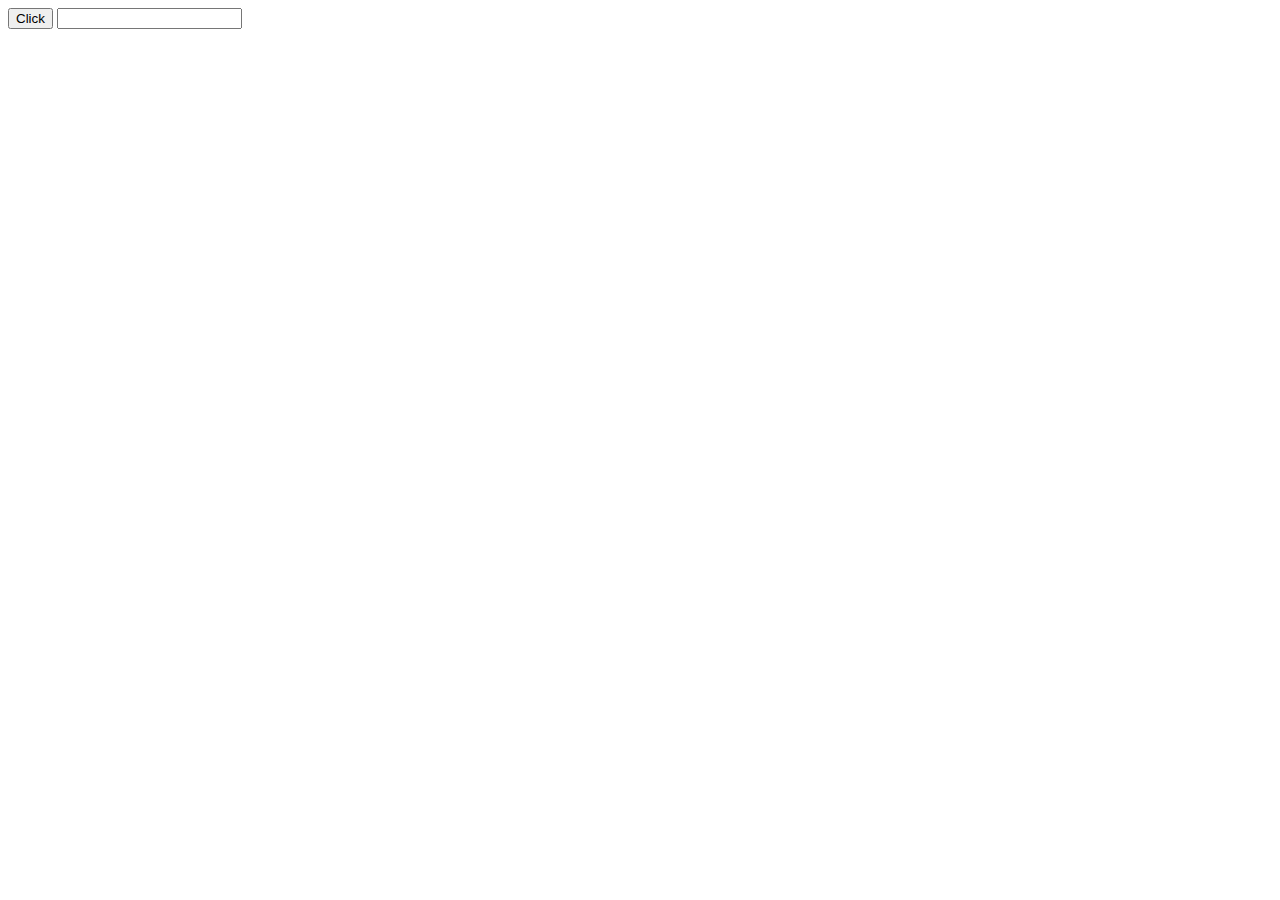
<file: eventObjek/index.html>
<!DOCTYPE html>
<html lang="en">
<head>
    <meta charset="UTF-8">
    <meta http-equiv="X-UA-Compatible" content="IE=edge">
    <meta name="viewport" content="width=device-width, initial-scale=1.0">
    <title>Document</title>
</head>
<body>
    <button>Click</button>
    <input type="text">
    <script src="app.js"></script>
</body>
</html>
</file>
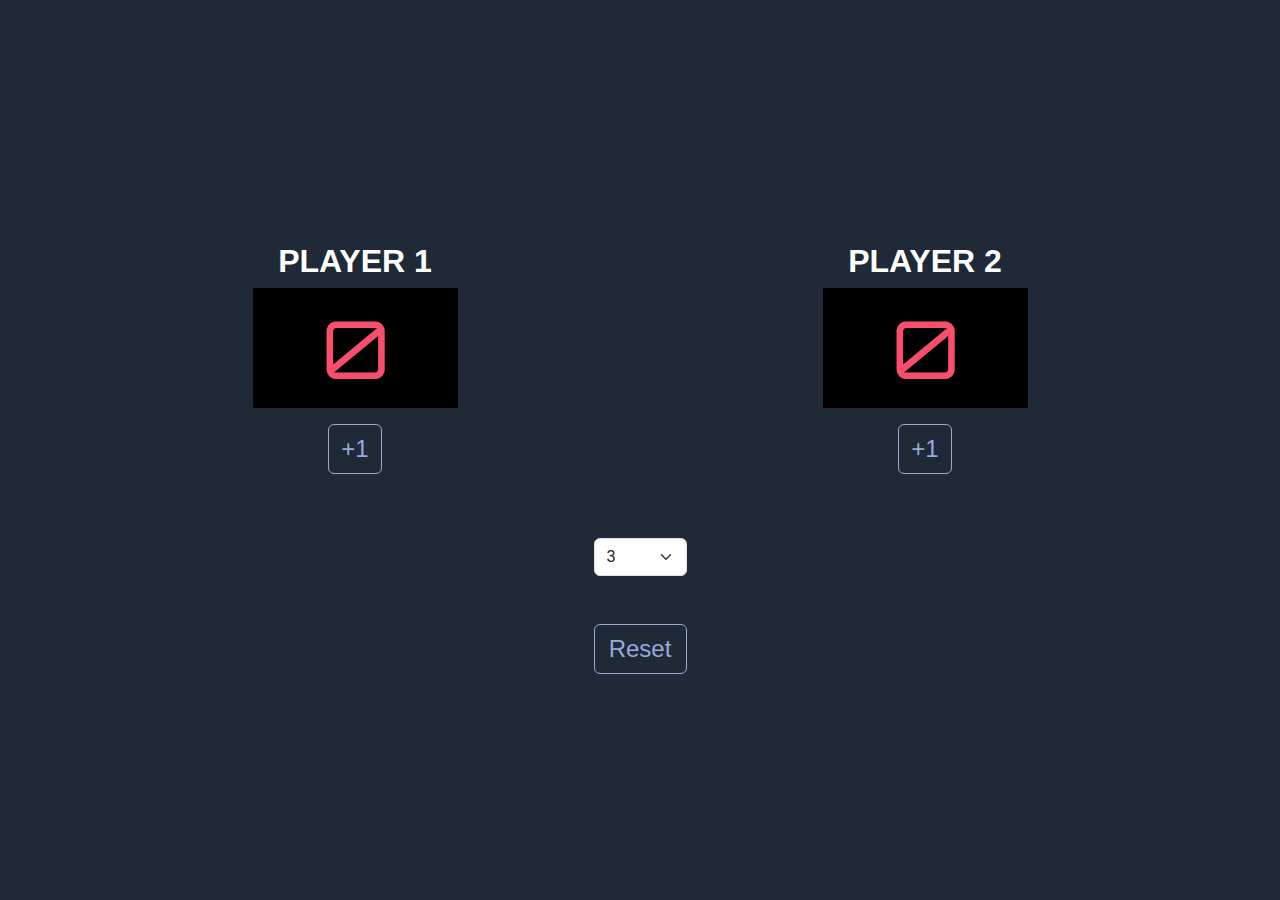
<file: papanSkor/index.html>
<!DOCTYPE html>
<html lang="en">
<head>
    <meta charset="UTF-8">
    <meta http-equiv="X-UA-Compatible" content="IE=edge">
    <meta name="viewport" content="width=device-width, initial-scale=1.0">
    <title>Papan Skor</title>
    <link rel="stylesheet" href="https://cdn.jsdelivr.net/npm/bootstrap@5.3.0-alpha3/dist/css/bootstrap.min.css">
    <link rel="preconnect" href="https://fonts.googleapis.com">
    <link rel="preconnect" href="https://fonts.gstatic.com" crossorigin>
    <link href="https://fonts.googleapis.com/css2?family=Orbitron&display=swap" rel="stylesheet">
    <link rel="stylesheet" href="style.css">
</head>
<body>
    <div class="scoreboard container d-flex flex-column justify-content-center">
        <div class="row row-cols-1 row-cols-md-2 text-center py-5 justify-content-center">
            <div class="points col col-auto py-3 d-flex flex-column align-items-center">
                <h2>Player 1</h2>
                <p class="px-3" id="p1-display">0</p>
                <div class="score-btns">
                    <button class="btn btn-primary" id="p1-button">+1</button>
                </div>
            </div>
            <div class="points col col-auto py-3 d-flex flex-column align-items-center">
                <h2>Player 2</h2>
                <p class="px-3" id="p2-display">0</p>
                <div class="score-btns">
                    <button class="btn btn-primary" id="p2-button">+1</button>
                </div>
            </div>
        </div>

        <div class="d-grid gap-2 col-2 col-md-1 mx-auto pb-5">
            <select name="" id="winPoint" class="form-select">
                <option value="3">3</option>
                <option value="6">6</option>
                <option value="12">12</option>
            </select>
        </div>

        <div class="d-grid gap-2 col-4 col-md-1 mx-auto pb-5">
            <button id="reset" class="btn btn-primary">Reset</button>
        </div>
    </div>

    <script src="https://cdn.jsdelivr.net/npm/bootstrap@5.3.0-alpha3/dist/js/bootstrap.bundle.min.js"></script>
    <script src="app.js"></script>
</body>
</html>
</file>
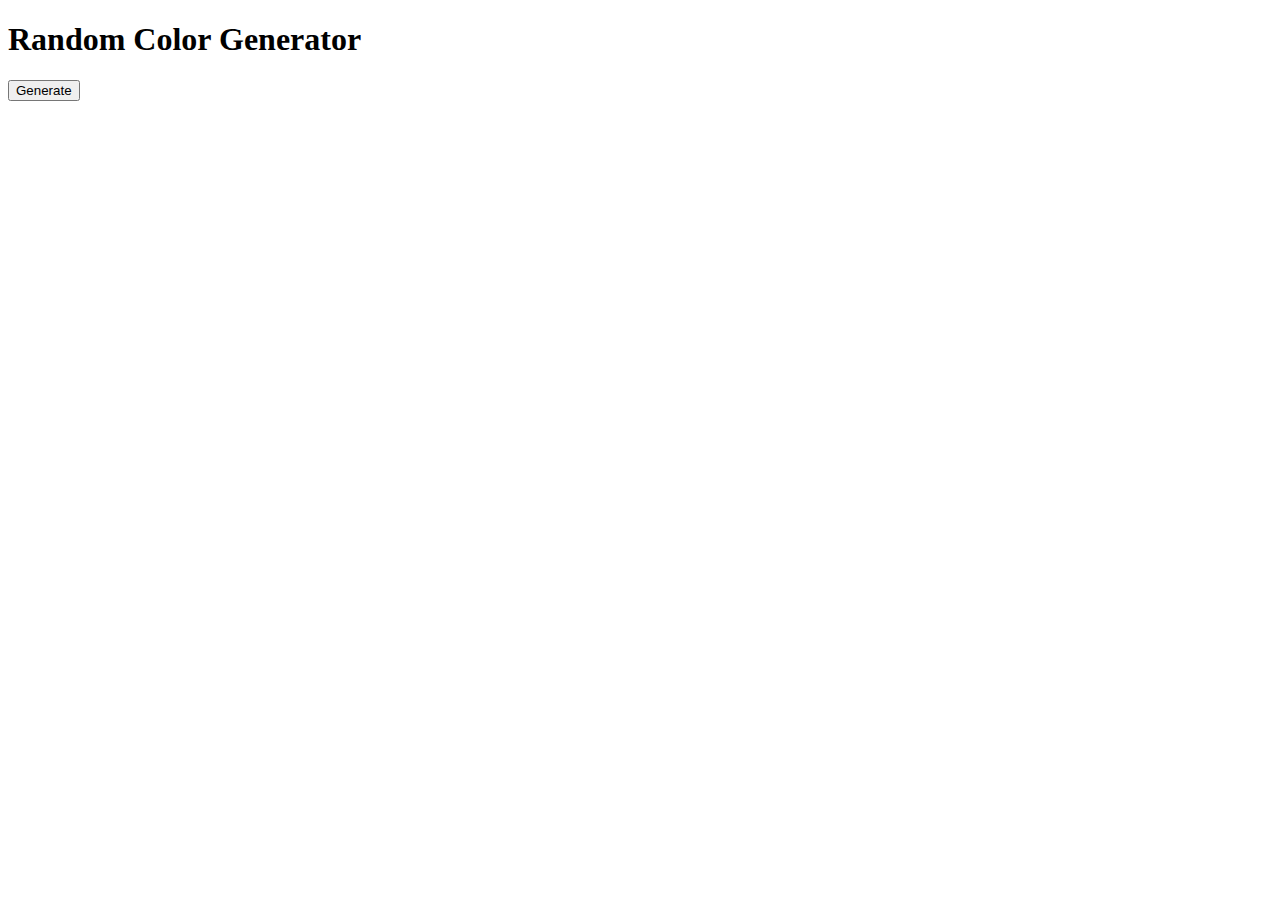
<file: randomcolor/index1.html>
<!DOCTYPE html>
<html lang="en">
<head>
    <meta charset="UTF-8">
    <meta http-equiv="X-UA-Compatible" content="IE=edge">
    <meta name="viewport" content="width=device-width, initial-scale=1.0">
    <title>Random Color</title>
    <link rel="stylesheet" href="app.css">
</head>
<body>
    <h1>Random Color Generator</h1>
    <button>Generate</button>

    <script src="app.js"></script>
</body>
</html>
</file>
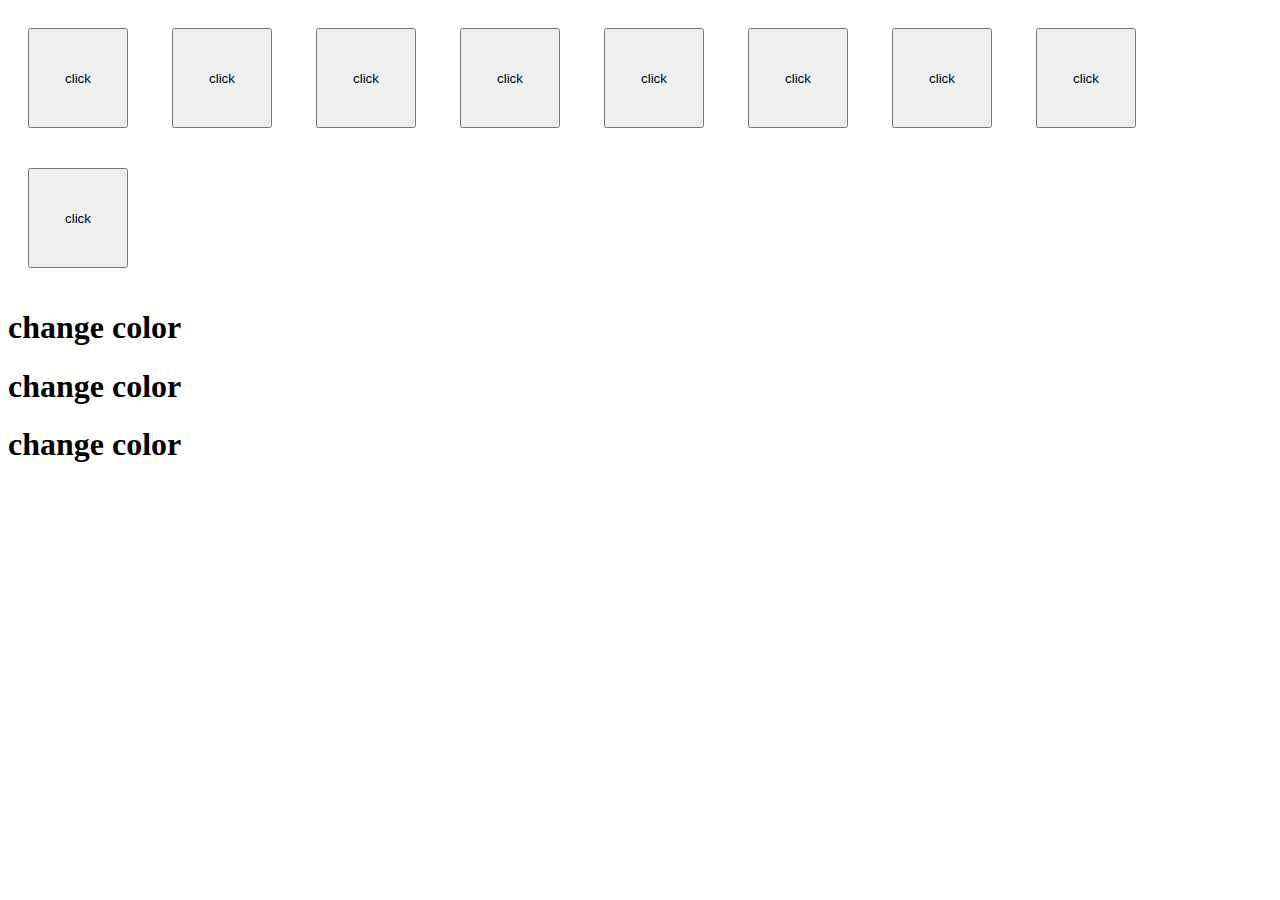
<file: randomcolor/index2.html>
<!DOCTYPE html>
<html lang="en">
<head>
    <meta charset="UTF-8">
    <meta http-equiv="X-UA-Compatible" content="IE=edge">
    <meta name="viewport" content="width=device-width, initial-scale=1.0">
    <title>Random Color</title>
    <link rel="stylesheet" href="app.css">
</head>
<body>
    <button class="kotak">click</button>
    <button class="kotak">click</button>
    <button class="kotak">click</button>
    <button class="kotak">click</button>
    <button class="kotak">click</button>
    <button class="kotak">click</button>
    <button class="kotak">click</button>
    <button class="kotak">click</button>
    <button class="kotak">click</button>
    <h1>change color</h1>
    <h1>change color</h1>
    <h1>change color</h1>

    <script src="app.js"></script>
</body>
</html>
</file>
<file: papanSkor/style.css>
body {
	color: #fff;
	background: #1f2937;
	font-family: verdana, sans-serif;
}

.scoreboard {
	min-height: 100vh;
}

h2 {
	text-transform: uppercase;
	font-size: px;
	font-weight: 800;
}

.points p {
	font-family: 'Orbitron', sans-serif;
	font-weight: 400;
	font-size: 80px;
	background: #000;
	color: #f94f6d;
	min-width: 205px;
}

.btn-primary {
	background: transparent;
	color: #9aabd8;
	border-color: #9aabd8;
	font-size: 1.5em;
}

.btn-primary:hover,
.btn-primary:active {
	color: #fff;
	background-color: #f94f6d;
	border-color: #f94f6d;
}

.btn-check:focus + .btn-primary,
.btn-primary:focus {
	color: #fff;
	background-color: #f94f6d;
	border-color: #f94f6d;
	box-shadow: 0 0 0 0.25rem rgb(255 255 255 / 50%);
}
</file>
<file: randomcolor/app.css>
.kotak {
    width: 100px;
    height: 100px;
    margin: 20px;
}
</file>
